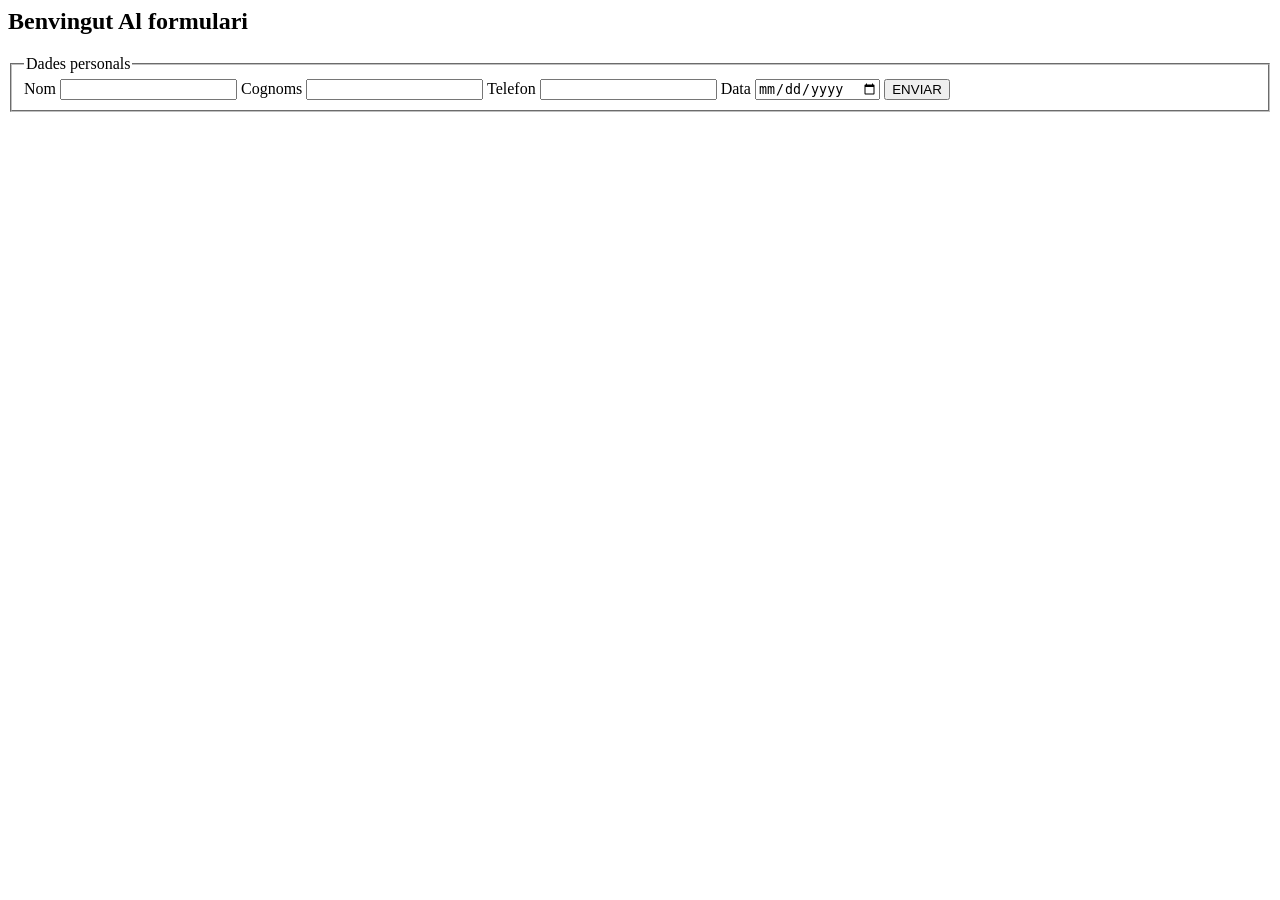
<file: Variables,Arrays,Formularios/repas/index.html>
<DOCTYPE html>
    <html lang="ca">
        <head>
            <meta charset="UTF-8">
            <meta name="viewport" content="width=device-width, initial-scale=1.0">
            <title>REPAS</title>

        </head>
        <body>
            <h2>Benvingut Al formulari</h2>

            <form action="repas.php" method="post">
            <div id="caja1">
                <fieldset>
                    <legend>Dades personals</legend>
                    <div>
                        <label for="nom">Nom</label>
                        <input type="text" name="nom" id="nom">
                        <label for="cognoms">Cognoms</label>
                        <input type="text" name="cognoms" id="cognoms">
                        <label for="telefon">Telefon</label>
                        <input type="tel" name="telefon" id="telefon">
                        <label for="data">Data</label>
                        <input type="date" id="data" name="data">
                        <button type="submit">ENVIAR</button>
                    </div>
                </fieldset>
            </div>
            </form>
        </body>
    </html>
</file>
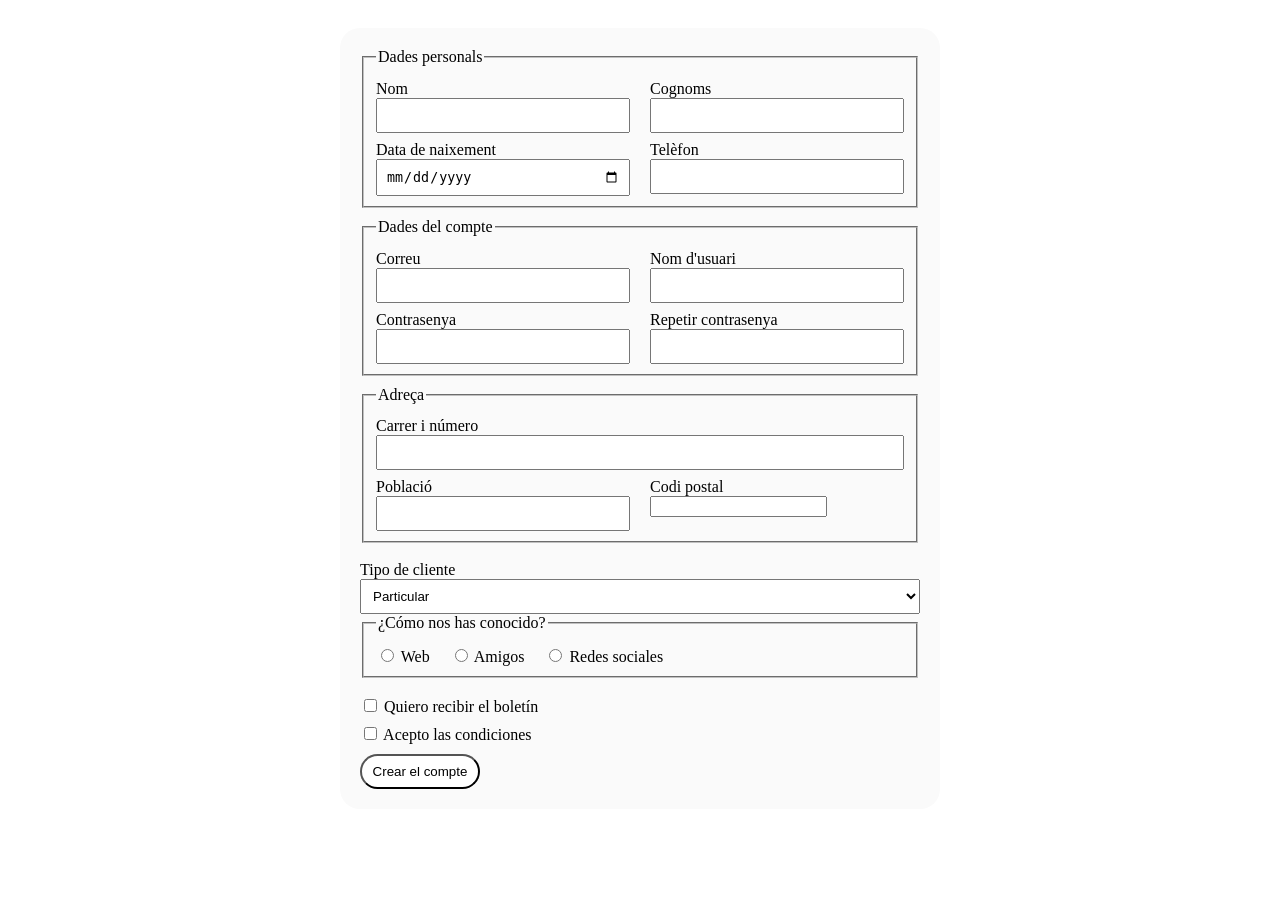
<file: Activitat/registre.html>
<!DOCTYPE html>
<html lang="ca">
<head>
    <meta charset="UTF-8">
    <meta name="viewport" content="width=device-width, initial-scale=1.0">
    <title>Formulario</title>
    <link rel="stylesheet" href="estils.css">
</head>
<body>
    <div id="caja1">
        <form action="processa.php" method="post">
            <div id="caja2">

                <fieldset>
                    <legend>Dades personals</legend>
                    <div id="caja3" class="grid">
                        <div>
                            <label for="nom">Nom</label>
                            <input type="text" id="nom" name="nom">
                        </div>
                        <div>
                            <label for="cognoms">Cognoms</label>
                            <input type="text" id="cognoms" name="cognoms">
                        </div>
                        <div>
                            <label for="naixement">Data de naixement</label>
                            <input type="date" id="naixement" name="naixement">
                        </div>
                        <div>
                            <label for="telefono">Telèfon</label>
                            <input type="tel" id="telefono" name="telefono">
                        </div>
                    </div>
                </fieldset>

                <fieldset>
                    <legend>Dades del compte</legend>
                    <div id="caja4" class="grid">
                        <div>
                            <label for="correu">Correu</label>
                            <input type="email" id="correu" name="correu">
                        </div>
                        <div>
                            <label for="nomusu">Nom d'usuari</label>
                            <input type="text" id="nomusu" name="nomusu">
                        </div>
                        <div>
                            <label for="contrasenya">Contrasenya</label>
                            <input type="password" id="contrasenya" name="contrasenya">
                        </div>
                        <div>
                            <label for="repetircontrasenya">Repetir contrasenya</label>
                            <input type="password" id="repetircontrasenya" name="repetircontrasenya">
                        </div>
                    </div>
                </fieldset>

                <fieldset>
                    <legend>Adreça</legend>
                    <div id="caja5" class="grid">
                        <div class="ancho-completo">
                            <label for="Carrerinúmero">Carrer i número</label>
                            <input type="text" id="Carrerinúmero" name="Carrerinúmero">
                        </div>
                        <div>
                            <label for="poblacio">Població</label>
                            <input type="text" id="poblacio" name="poblacio">
                        </div>
                        <div>
                            <label for="codipostal">Codi postal</label>
                            <input type="number" id="codipostal" name="codipostal">
                        </div>
                    </div>
                </fieldset>

                <label>Tipo de cliente
                    <select name="tipo">
                        <option>Particular</option>
                        <option>Empresa</option>
                    </select>
                </label>

                <fieldset>
                    <legend>¿Cómo nos has conocido?</legend>
                    <div id="caja6">
                        <label><input type="radio" name="origen" value="web"> Web</label>
                        <label><input type="radio" name="origen" value="amigos"> Amigos</label>
                        <label><input type="radio" name="origen" value="redes"> Redes sociales</label>
                    </div>
                </fieldset>

                <label><input type="checkbox" name="newsletter"> Quiero recibir el boletín</label>
                <label><input type="checkbox" name="condiciones" required> Acepto las condiciones</label>

                <button id="boton" type="submit">Crear el compte</button>

            </div>
        </form>
    </div>
</body>
</html>
</file>
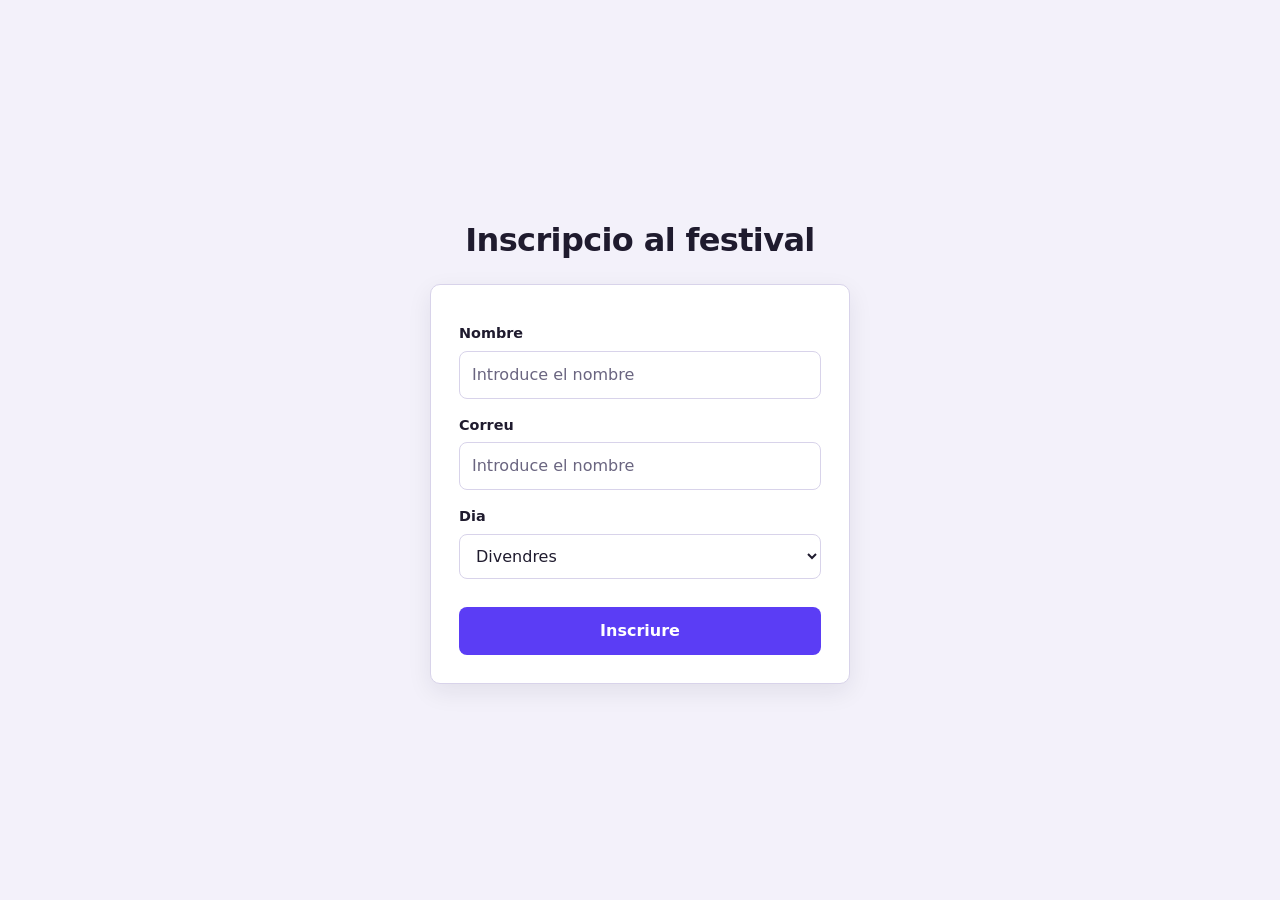
<file: formularios/pas1-formularis.html>
<!DOCTYPE html>
<html lang="en">
<head>
    <meta charset="UTF-8">
    <meta name="viewport" content="width=device-width, initial-scale=1.0">
    <title>Fomularis</title>
    <link rel="stylesheet" href="style.css">
</head>
<body>
    <h1>Inscripcio al festival</h1>
    <!-- Action: on van les dades -->
     <!-- method: com hi van (GET O POST) -->
      <form action="pas1-resultat.php" method="post">
        <label for="">Nombre</label>
        <input type="text" name="nom" id="nom" placeholder="Introduce el nombre">
        <label for="correo">Correu</label>
        <input type="email" id="email" name="email "placeholder="Introduce el nombre">
        <label for="dia">Dia</label>
        <select name="dia" id="dia">
          <option value="Divendres">Divendres</option>
          <option value="Dissabte">Dissabte</option>
        </select>
        <button>Inscriure</button>
      </form>


</body>
</html>
</file>
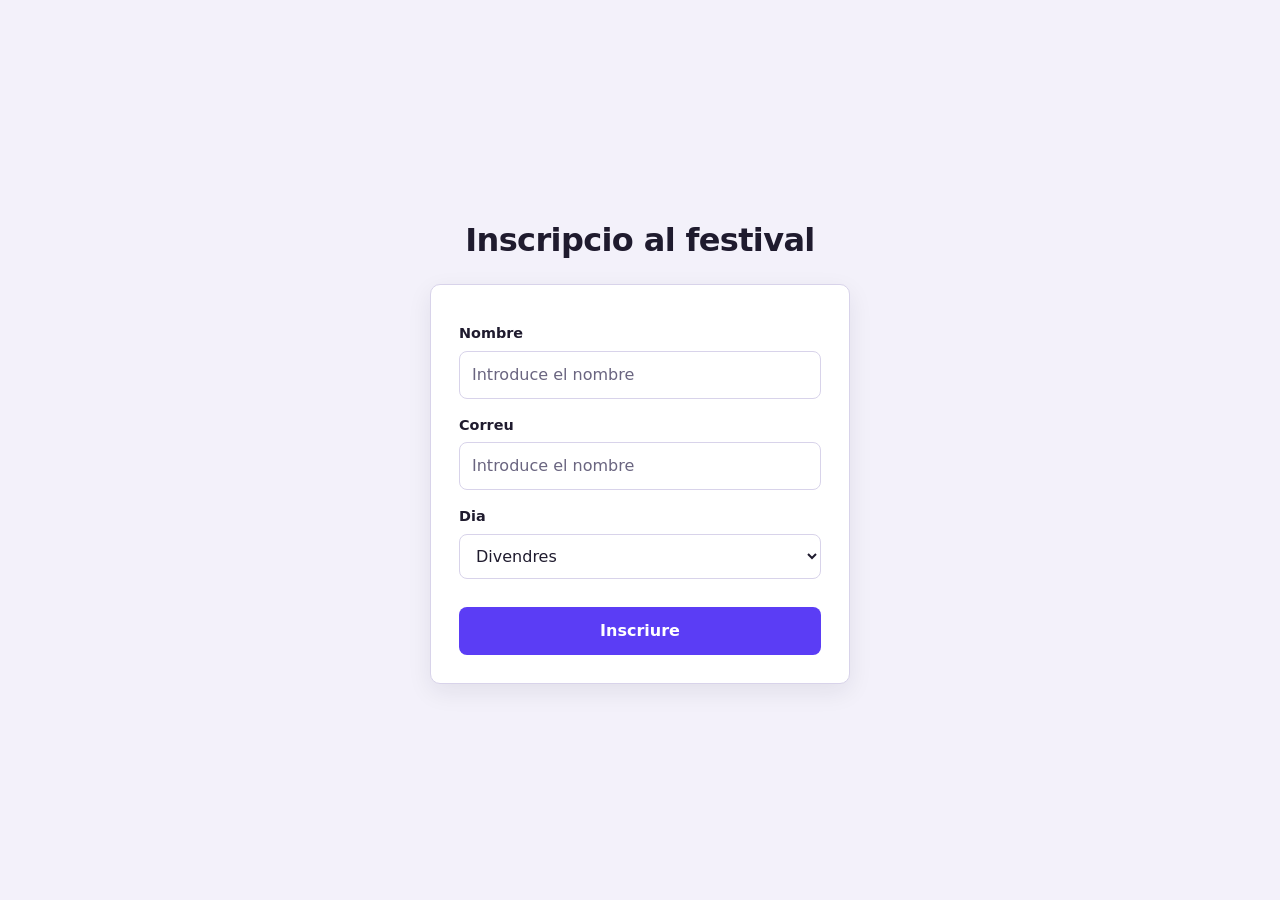
<file: formularios/pas2-formularis.html>
<!DOCTYPE html>
<html lang="en">
<head>
    <meta charset="UTF-8">
    <meta name="viewport" content="width=device-width, initial-scale=1.0">
    <title>Fomularis</title>
    <link rel="stylesheet" href="style.css">
</head>
<body>
    <h1>Inscripcio al festival</h1>
    <!-- Action: on van les dades -->
     <!-- method: com hi van (GET O POST) -->
      <form action="pas2-resultat.php" method="post">
        <label for="">Nombre</label>
        <input type="text" name="nom" id="nom" placeholder="Introduce el nombre">
        <label for="correo">Correu</label>
        <input type="email" id="email" name="email "placeholder="Introduce el nombre">
        <label for="dia">Dia</label>
        <select name="dia" id="dia">
          <option value="Divendres">Divendres</option>
          <option value="Dissabte">Dissabte</option>
        </select>
        <button>Inscriure</button>
      </form>


</body>
</html>
</file>
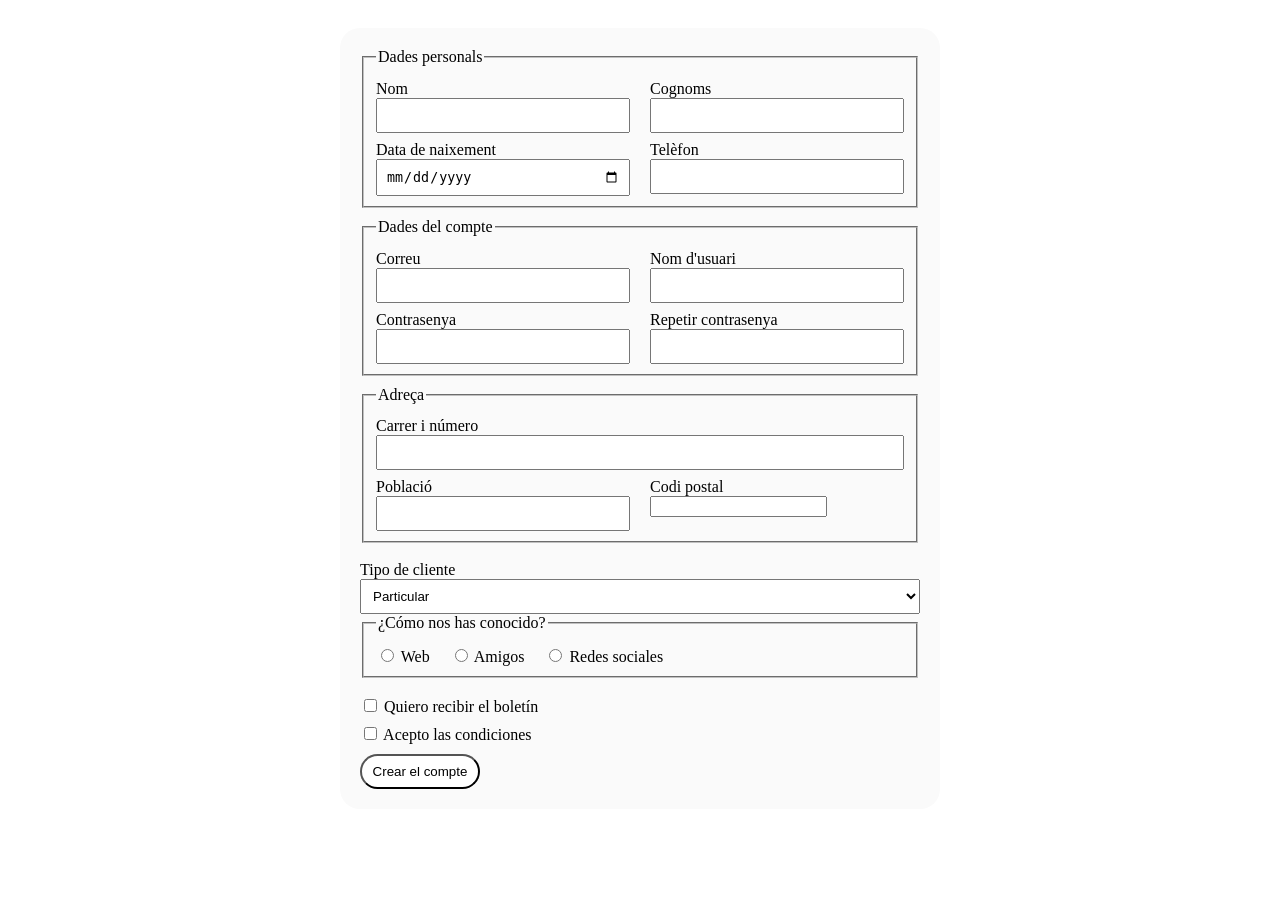
<file: Variables,Arrays,Formularios/Activitat/registre.html>
<!DOCTYPE html>
<html lang="ca">
<head>
    <meta charset="UTF-8">
    <meta name="viewport" content="width=device-width, initial-scale=1.0">
    <title>Formulario</title>
    <link rel="stylesheet" href="estils.css">
</head>
<body>
    <div id="caja1">
        <form action="processa.php" method="post">
            <div id="caja2">

                <fieldset>
                    <legend>Dades personals</legend>
                    <div id="caja3" class="grid">
                        <div>
                            <label for="nom">Nom</label>
                            <input type="text" id="nom" name="nom">
                        </div>
                        <div>
                            <label for="cognoms">Cognoms</label>
                            <input type="text" id="cognoms" name="cognoms">
                        </div>
                        <div>
                            <label for="naixement">Data de naixement</label>
                            <input type="date" id="naixement" name="naixement">
                        </div>
                        <div>
                            <label for="telefono">Telèfon</label>
                            <input type="tel" id="telefono" name="telefono">
                        </div>
                    </div>
                </fieldset>

                <fieldset>
                    <legend>Dades del compte</legend>
                    <div id="caja4" class="grid">
                        <div>
                            <label for="correu">Correu</label>
                            <input type="email" id="correu" name="correu">
                        </div>
                        <div>
                            <label for="nomusu">Nom d'usuari</label>
                            <input type="text" id="nomusu" name="nomusu">
                        </div>
                        <div>
                            <label for="contrasenya">Contrasenya</label>
                            <input type="password" id="contrasenya" name="contrasenya">
                        </div>
                        <div>
                            <label for="repetircontrasenya">Repetir contrasenya</label>
                            <input type="password" id="repetircontrasenya" name="repetircontrasenya">
                        </div>
                    </div>
                </fieldset>

                <fieldset>
                    <legend>Adreça</legend>
                    <div id="caja5" class="grid">
                        <div class="ancho-completo">
                            <label for="Carrerinúmero">Carrer i número</label>
                            <input type="text" id="Carrerinúmero" name="Carrerinúmero">
                        </div>
                        <div>
                            <label for="poblacio">Població</label>
                            <input type="text" id="poblacio" name="poblacio">
                        </div>
                        <div>
                            <label for="codi postal">Codi postal</label>
                            <input type="number" id="codi postal" name="codi postal">
                        </div>
                    </div>
                </fieldset>

                <label>Tipo de cliente
                    <select name="tipo">
                        <option>Particular</option>
                        <option>Empresa</option>
                    </select>
                </label>

                <fieldset>
                    <legend>¿Cómo nos has conocido?</legend>
                    <div id="caja6">
                        <label><input type="radio" name="origen" value="web"> Web</label>
                        <label><input type="radio" name="origen" value="amigos"> Amigos</label>
                        <label><input type="radio" name="origen" value="redes"> Redes sociales</label>
                    </div>
                </fieldset>

                <label><input type="checkbox" name="newsletter"> Quiero recibir el boletín</label>
                <label><input type="checkbox" name="condiciones" required> Acepto las condiciones</label>

                <button id="boton" type="submit">Crear el compte</button>

            </div>
        </form>
    </div>
</body>
</html>
</file>
<file: Activitat/estils.css>
* {
    box-sizing: border-box;
}

/* Que tots els camps facin la mateixa amplada */
input[type="text"], input[type="email"], input[type="password"],
input[type="date"], input[type="tel"], select {
    width: 100%;
    padding: .5rem;
    box-sizing: border-box;
}
 
/* Files alternes de la taula del resum */
tr:nth-child(even) td { background: #F4F7F7; }


#caja1 {
    display: flex;
    align-items: center;
    justify-content: center;
    padding: 20px;
}

form {
    width: 100%;
    max-width: 600px;
}

#caja2 {
    border-radius: 20px;
    padding: 20px;
    display: flex;
    flex-direction: column;
    width: 100%;
    background-color: #fafafa;
}

fieldset {
    margin-bottom: 10px;
}

/* Dos columnas en los bloques de datos */
.grid {
    display: grid;
    grid-template-columns: 1fr 1fr;
    column-gap: 20px;
    margin: 0;
}

.ancho-completo {
    grid-column: 1 / -1;
}

#boton:hover{
    color:white;
    background-color: black;
}
#caja6 {
    display: flex;
    flex-direction: row;
    flex-wrap: wrap;
    gap: 20px;
    margin: 0;
}

#boton {
    margin-top: 10px;
    border-radius: 20px;
    background-color: white;
    width: 120px;
    padding: .5rem;
    text-align: center;
    cursor: pointer;
}

label {
    display: block;
    padding-top: 8px;
}
</file>
<file: formularios/style.css>
/* Variables */
:root {
  --fons: #f3f1fa;
  --targeta: #ffffff;
  --text: #1f1b2e;
  --text-suau: #6a6580;
  --vora: #d8d3ea;
  --accent: #5b3df5;
  --accent-fosc: #4527d6;
  --radi: 10px;
}

* {
  box-sizing: border-box;
}

body {
  margin: 0;
  min-height: 100vh;
  display: flex;
  flex-direction: column;
  align-items: center;
  justify-content: center;
  padding: 24px 16px;
  background: var(--fons);
  color: var(--text);
  font-family: "Segoe UI", system-ui, -apple-system, Roboto, Arial, sans-serif;
  line-height: 1.5;
}

h1 {
  margin: 0 0 20px;
  font-size: 2rem;
  font-weight: 800;
  letter-spacing: -0.02em;
  text-align: center;
}

form {
  width: 100%;
  max-width: 420px;
  display: flex;
  flex-direction: column;
  gap: 6px;
  padding: 28px;
  background: var(--targeta);
  border: 1px solid var(--vora);
  border-radius: var(--radi);
  box-shadow: 0 8px 24px rgba(31, 27, 46, 0.08);
}

label {
  margin-top: 10px;
  font-size: 0.9rem;
  font-weight: 600;
}

input,
select {
  width: 100%;
  padding: 11px 12px;
  font: inherit;
  color: var(--text);
  background: #fff;
  border: 1px solid var(--vora);
  border-radius: 8px;
  transition: border-color 0.15s, box-shadow 0.15s;
}

input::placeholder {
  color: var(--text-suau);
}

input:focus,
select:focus {
  outline: none;
  border-color: var(--accent);
  box-shadow: 0 0 0 3px rgba(91, 61, 245, 0.2);
}

button {
  margin-top: 22px;
  padding: 12px 16px;
  font: inherit;
  font-weight: 700;
  color: #fff;
  background: var(--accent);
  border: none;
  border-radius: 8px;
  cursor: pointer;
  transition: background 0.15s, transform 0.1s;
}

button:hover {
  background: var(--accent-fosc);
}

button:active {
  transform: translateY(1px);
}

button:focus-visible {
  outline: 3px solid rgba(91, 61, 245, 0.4);
  outline-offset: 2px;
}
</file>
<file: Variables,Arrays,Formularios/Activitat/estils.css>
* {
    box-sizing: border-box;
}

/* Que tots els camps facin la mateixa amplada */
input[type="text"], input[type="email"], input[type="password"],
input[type="date"], input[type="tel"], select {
    width: 100%;
    padding: .5rem;
    box-sizing: border-box;
}
 
/* Files alternes de la taula del resum */
tr:nth-child(even) td { background: #F4F7F7; }


#caja1 {
    display: flex;
    align-items: center;
    justify-content: center;
    padding: 20px;
}

form {
    width: 100%;
    max-width: 600px;
}

#caja2 {
    border-radius: 20px;
    padding: 20px;
    display: flex;
    flex-direction: column;
    width: 100%;
    background-color: #fafafa;
}

fieldset {
    margin-bottom: 10px;
}

/* Dos columnas en los bloques de datos */
.grid {
    display: grid;
    grid-template-columns: 1fr 1fr;
    column-gap: 20px;
    margin: 0;
}

.ancho-completo {
    grid-column: 1 / -1;
}

#boton:hover{
    color:white;
    background-color: black;
}
#caja6 {
    display: flex;
    flex-direction: row;
    flex-wrap: wrap;
    gap: 20px;
    margin: 0;
}

#boton {
    margin-top: 10px;
    border-radius: 20px;
    background-color: white;
    width: 120px;
    padding: .5rem;
    text-align: center;
    cursor: pointer;
}

label {
    display: block;
    padding-top: 8px;
}
</file>
